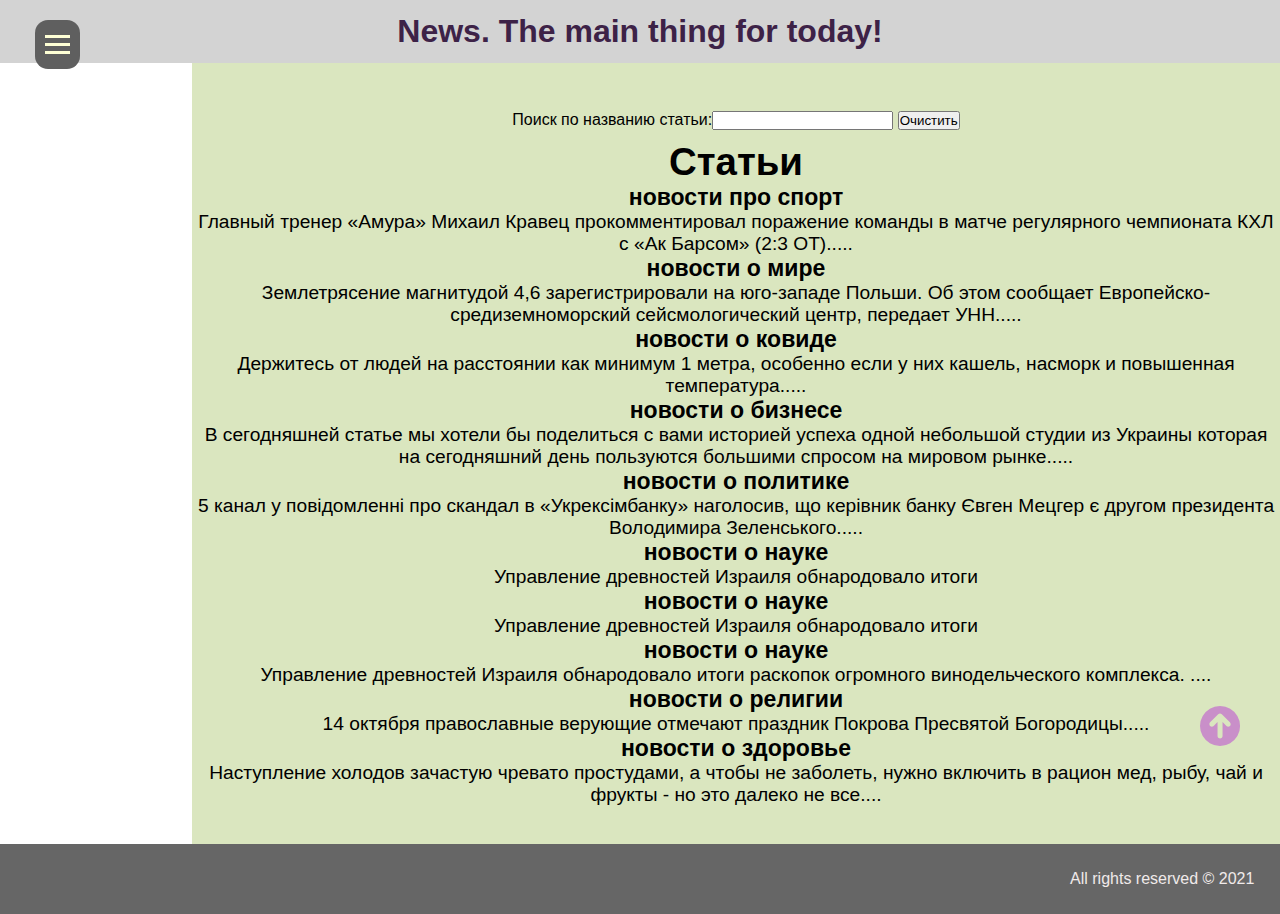
<file: index.html>
<!DOCTYPE html>

<head>
    <meta charset="utf-8">
    <title>Меню</title>
    <link href="style.css" rel="stylesheet" type="text/css">
    <script src="https://code.jquery.com/jquery-3.6.0.min.js"></script>
    <link rel="stylesheet" href="https://cdnjs.cloudflare.com/ajax/libs/font-awesome/6.0.0-beta2/css/all.min.css">
</head>

<body>

    <div class="spinner">
        <div class="loader">
        </div>

        <script>
            let spinner = document.querySelector('.spinner');

            window.addEventListener('load', () => {
                spinner.classList.add('hide');
                setTimeout(() => { spinner.remove(); }, 1000);
            });
        </script>
    </div>

    <header>

        <div id="sidebar">
            <div id="burger_btn" title="Открыть меню" onclick="clickBtn()">
                <span></span>
                <span></span>
                <span></span>
            </div>
            <ul class="menu">
                <li id="menu_1">Меню</li>
                <li>
                    <div class="dropdown">
                        <div class="dropdown_categ">
                            <a class="categories" href="#">Categories</a>
                        </div>
                        <div class="blockDropDown">
                            <ul class="podmenu">
                                <li><a href="sport.html">Sport</a></li>
                                <li><a href="world.html">World</a></li>
                                <li><a href="covid.html">Covid</a></li>
                                <li><a href="business.html">Business</a></li>
                                <li><a href="politics.html">Politics</a></li>
                                <li><a href="science.html">Science</a></li>
                                <li><a href="religion.html">Religion</a></li>
                                <li><a href="health.html">Health</a></li>
                            </ul>
                        </div>
                </li>
                <li><a class="categories" href="#">Trending News</a></li>
            </ul>
        </div>

        <script>
            function clickBtn() {
                document.getElementById('sidebar').classList.toggle('active');
            }
        </script>

        <div id="goToHead">
            <h1><a id="head" href="index.html">News. The main thing for today!</a></h1>
        </div>

    </header>

    <article>
        <div class="articHead">
            <div class="inputByName">Поиск по названию статьи:<input type="text" id="selectText" ="auto_layout_keyboard();">
                <input type="button" value="Очистить" onclick="ClearFields()">
            </div>
            <div class="searchByName">
                <h1>Статьи</h1>
                <ul>
                    <li class="searchByName"><b>новости про спорт</b></li><span>Главный тренер «Амура» Михаил Кравец
                        прокомментировал поражение команды в матче регулярного
                        чемпионата КХЛ с «Ак Барсом» (2:3 ОТ).....</span>
                    <li class="searchByName"><b>новости о мире</b></li><span>Землетрясение магнитудой 4,6
                        зарегистрировали на
                        юго-западе Польши. Об этом сообщает
                        Европейско-средиземноморский сейсмологический центр, передает УНН.....</span>
                    <li class="searchByName"><b>новости о ковиде</b></li><span>Держитесь от людей на расстоянии как
                        минимум 1
                        метра, особенно если у них кашель, насморк и повышенная температура.....</span>
                    <li class="searchByName"><b>новости о бизнесе</b></li><span>В сегодняшней статье мы хотели бы
                        поделиться с
                        вами историей успеха одной небольшой студии из Украины
                        которая на сегодняшний день пользуются большими спросом на мировом рынке.....</span>
                    <li class="searchByName"><b>новости о политике</b></li><span>5 канал у повідомленні про скандал в
                        «Укрексімбанку» наголосив, що керівник банку Євген Мецгер є другом
                        президента Володимира Зеленського.....</span>
                    <li class="searchByName"><b>новости о науке</b></li><span>Управление древностей Израиля обнародовало
                        итоги
                        <li class="searchByName"><b>новости о науке</b></li><span>Управление древностей Израиля
                            обнародовало итоги
                            <li class="searchByName"><b>новости о науке</b></li><span>Управление древностей Израиля
                                обнародовало итоги
                                раскопок огромного винодельческого комплекса. ....</span>
                            <li class="searchByName"><b>новости о религии</b></li><span>14 октября православные верующие
                                отмечают
                                праздник Покрова Пресвятой Богородицы.....</span>
                            <li class="searchByName"><b>новости о здоровье</b></li><span>Наступление холодов зачастую
                                чревато
                                простудами, а чтобы не заболеть, нужно включить в рацион мед, рыбу, чай и фрукты - но
                                это далеко
                                не все....</span>
                </ul>
            </div>
        </div>
        <script>
         /*Очистка поля*/
            function ClearFields() {
                document.getElementById("selectText").value = "";
            }
             /*Фильтр поиска при неправильной раскладке*/

             document.querySelector('#selectText').oninput = function auto_layout_keyboard(srt) {
        replacer = {
            "q":"й", "w":"ц", "e":"у", "r":"к", "t":"е", "y":"н", "u":"г",
            "i":"ш", "o":"щ", "p":"з", "[":"х", "]":"ъ", "a":"ф", "s":"ы",
            "d":"в", "f":"а", "g":"п", "h":"р", "j":"о", "k":"л", "l":"д",
            ";":"ж", "'":"э", "z":"я", "x":"ч", "c":"с", "v":"м", "b":"и",
            "n":"т", "m":"ь", ",":"б", ".":"ю", "/":"."
        };     

        return str.replace(/[A-z/,.;\'\]\[]/g, function ( x ){
            return x == x.toLowerCase() ? replacer[ x ] : replacer[ x.toLowerCase() ].toUpperCase();
        });
}

            document.querySelector('#selectText').oninput = function () {
                let val = this.value.trim();
                let selectText = document.querySelectorAll('.searchByName li');
                if (val != '') {
                    selectText.forEach(function (elem) {
                        if (elem.innerText.search(val) == -1) {
                            elem.classList.add('hideNews')
                            elem.innerHTML = elem.innerText;
                        } else {
                            elem.classList.remove('hideNews');
                            let str = elem.innerText;
                            elem.innerHTML = insertMark(str, elem.innerText.search(val), val.length);
                        }
                    });
                } else {
                    selectText.forEach(function (elem) {
                        elem.classList.remove('hideNews');
                        elem.innerHTML = elem.innerText;
                    });
                }
            }
            function insertMark(string, pos, len) {
                return string.slice(0, pos) + '<mark>' + string.slice(pos, pos + len) + '<mark>' + string.slice(pos + len);
            }

        </script>
    </article>

    <!-- Scroll_top -->
    <div id="scroll_top" class="isShowScroll">
        <i class="fas fa-arrow-circle-up"></i>

        <script>
            const scrollBtn = document.querySelector('.isShowScroll');
            scrollBtn.onclick = () => {
                window.scrollTo(0, 0);
            };
        </script>
    </div>

    <footer>
        <div id="rights">All rights reserved &copy; 2021 </div>
    </footer>
</body>

</html>
</file>
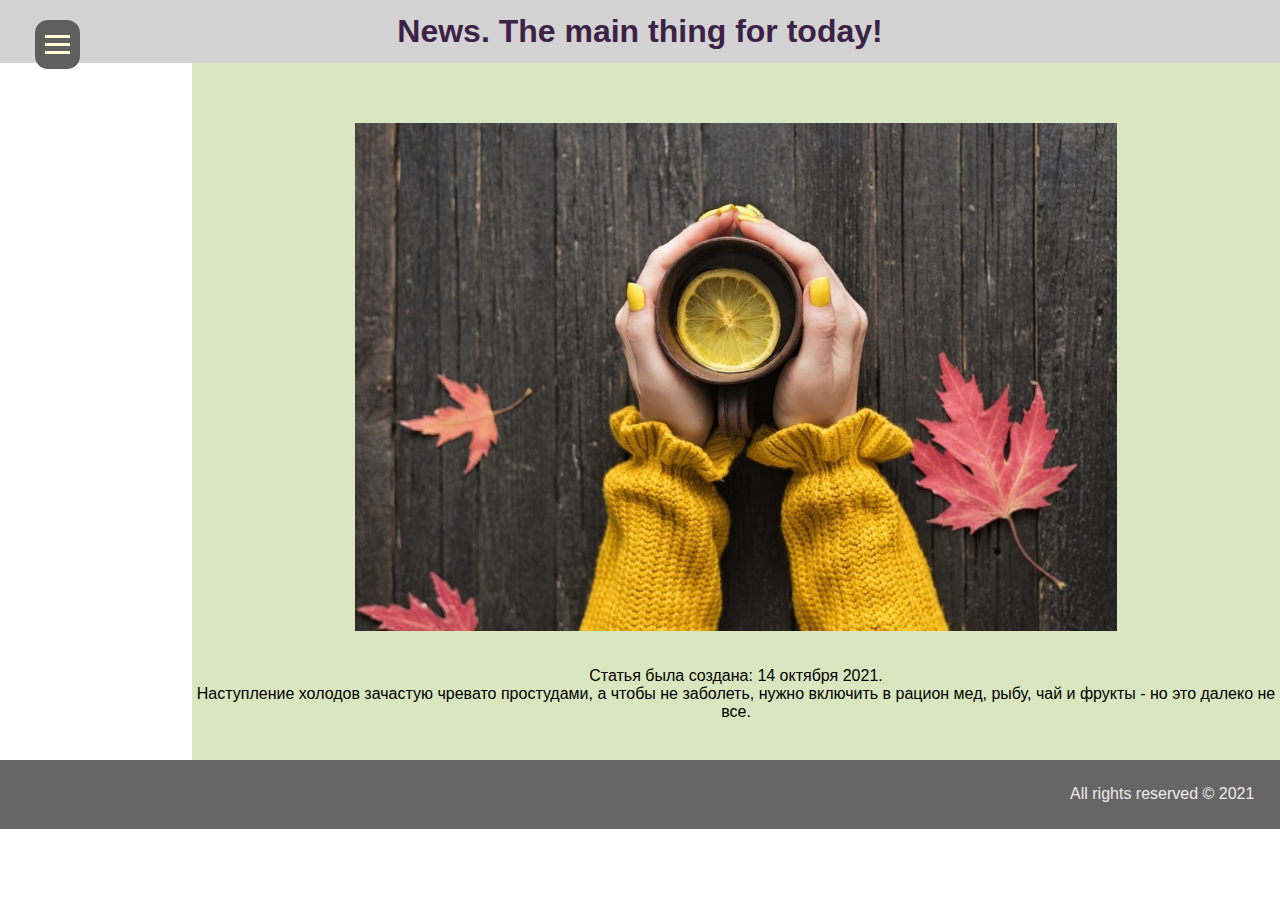
<file: health.html>
<!DOCTYPE html>

<head>
    <meta charset="utf-8">
    <title>Меню</title>
    <link href="style.css" rel="stylesheet" type="text/css">
    <script src="https://code.jquery.com/jquery-3.6.0.min.js"></script>
    <link rel="stylesheet" href="https://cdnjs.cloudflare.com/ajax/libs/font-awesome/6.0.0-beta2/css/all.min.css">
</head>

<body>

    <div class="spinner">
        <div class="loader">
        </div>

<script>
    let spinner = document.querySelector('.spinner');

    window.addEventListener('load', () => {
        spinner.classList.add('hide');
        setTimeout(() => {spinner.remove();}, 600);
    });
</script>
      </div>

    <header>

        <div id="sidebar">
            <div id="burger_btn" title="Открыть меню" onclick="clickBtn()">
                <span></span>
                <span></span>
                <span></span>
            </div>
            <ul class="menu">
                <li id="menu_1">Меню</li>
                <li>
                    <div class="dropdown">
                        <div class="dropdown_categ">
                            <a class="categories" href="#">Categories</a>
                        </div>
                        <div class="blockDropDown">
                            <ul class="podmenu">
                                <li><a href="sport.html">Sport</a></li>
                                <li><a href="world.html">World</a></li>
                                <li><a href="covid.html">Covid</a></li>
                                <li><a href="business.html">Business</a></li>
                                <li><a href="politics.html">Politics</a></li>
                                <li><a href="science.html">Science</a></li>
                                <li><a href="religion.html">Religion</a></li>
                                <li><a href="health.html">Health</a></li>
                            </ul>
                        </div>
                </li>
                <li><a class="categories" href="#">Trending News</a></li>
            </ul>
        </div>

        <script>
            function clickBtn() {
                document.getElementById('sidebar').classList.toggle('active');
            }
        </script>

        <div id="goToHead">
            <h1><a id="head" href="index.html">News. The main thing for today!</a></h1>
        </div>

    </header>

    <article>
        <div class="articHead">
            <a href="News.html"><img class="image" src="health.jpg"></a>
            <div class="createTime"> Статья была создана: <time pubdate datetime="14.10.2021">14 октября 2021.</time> 
                <p>Наступление холодов зачастую чревато простудами, а чтобы не заболеть, нужно включить в рацион мед, рыбу, чай и фрукты - но это далеко не все.</p>
            </div>
        </div>
    </article>

    <footer>
        <div id="rights">All rights reserved &copy; 2021 </div>
    </footer>
</body>
</body>
</html>
</file>
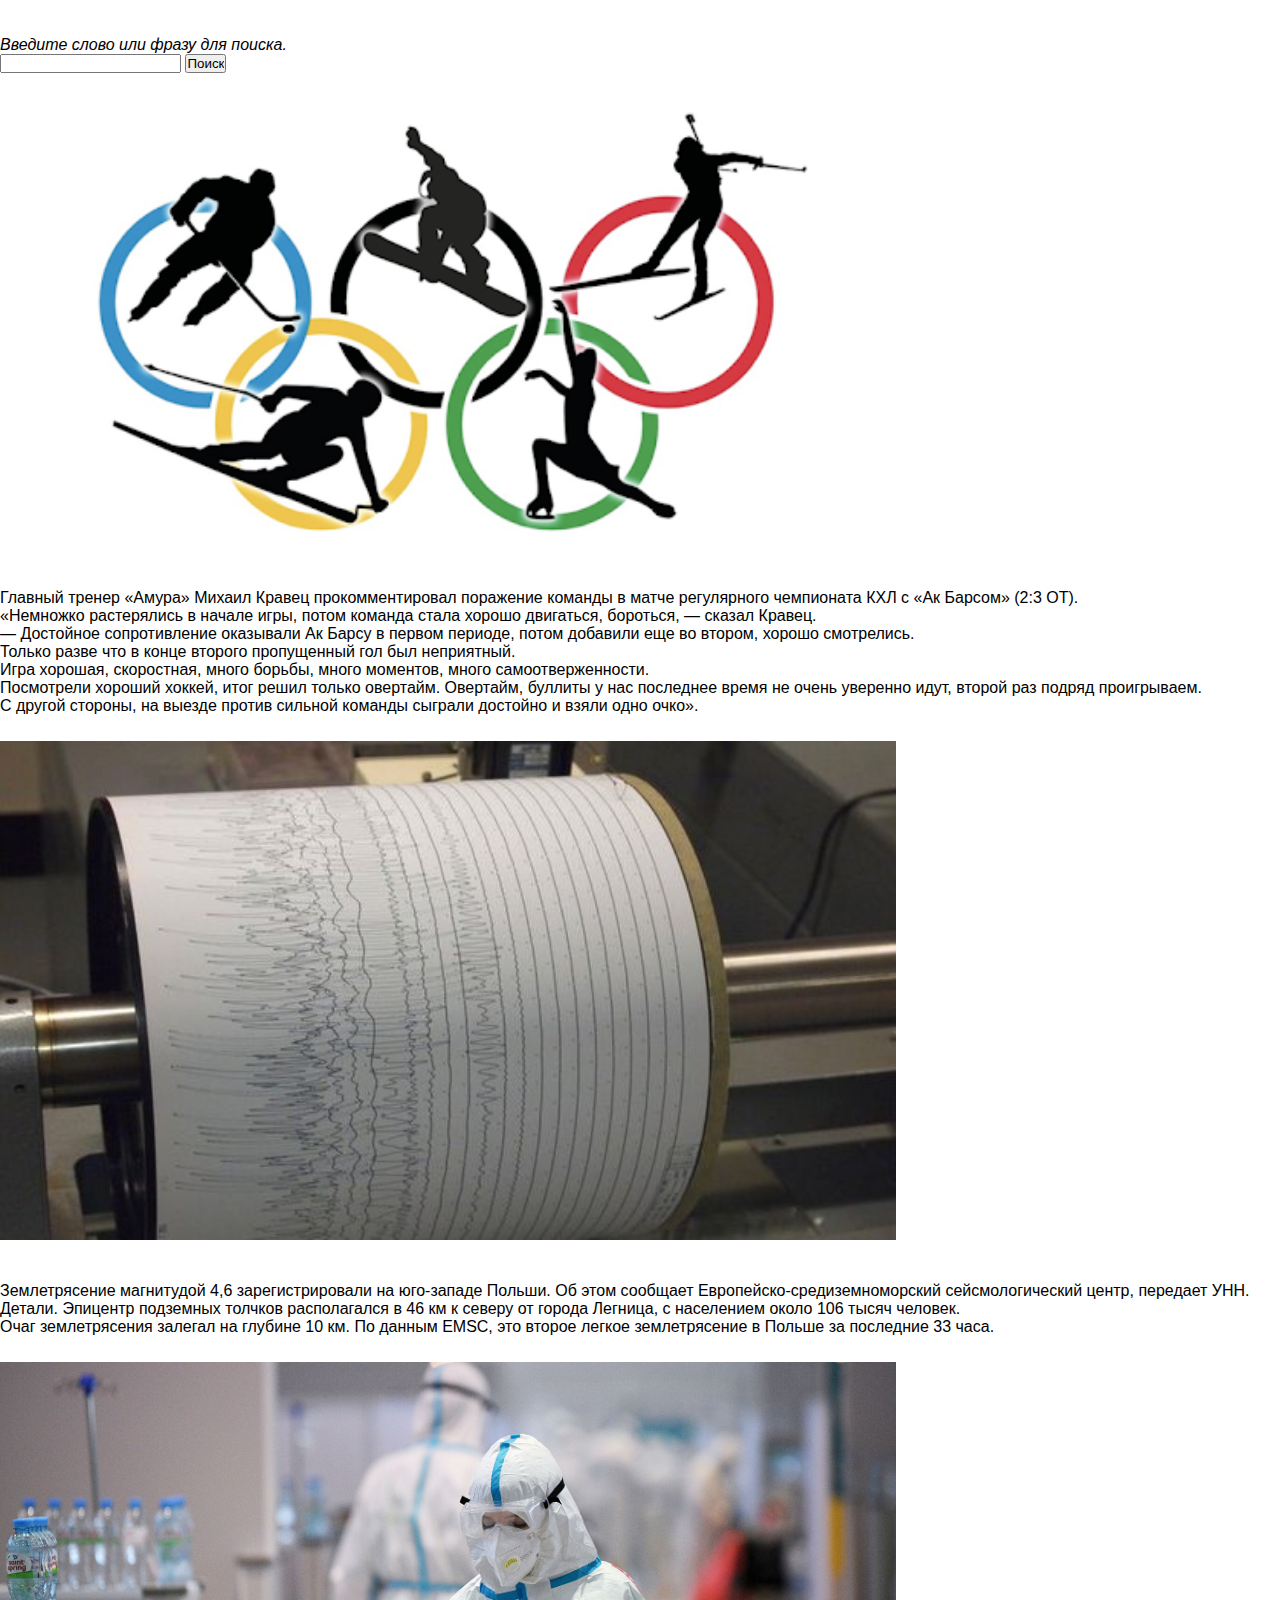
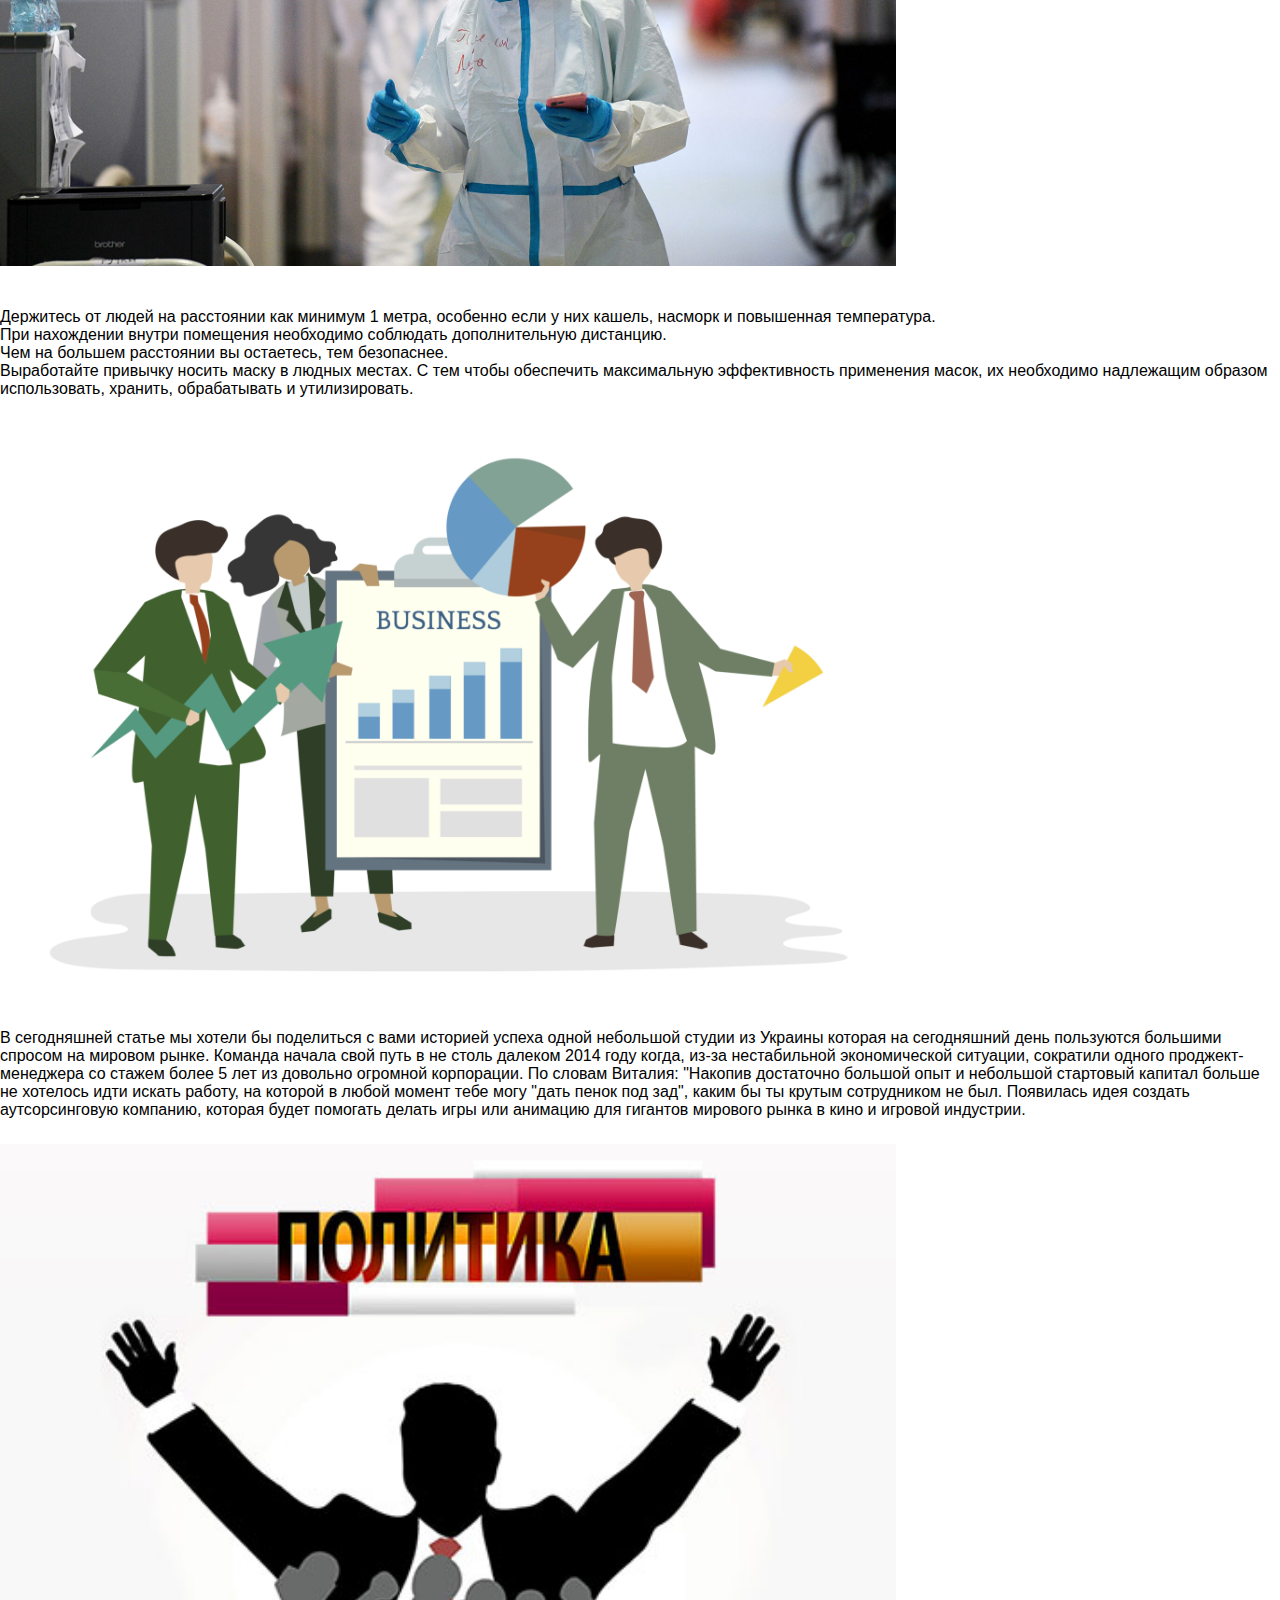
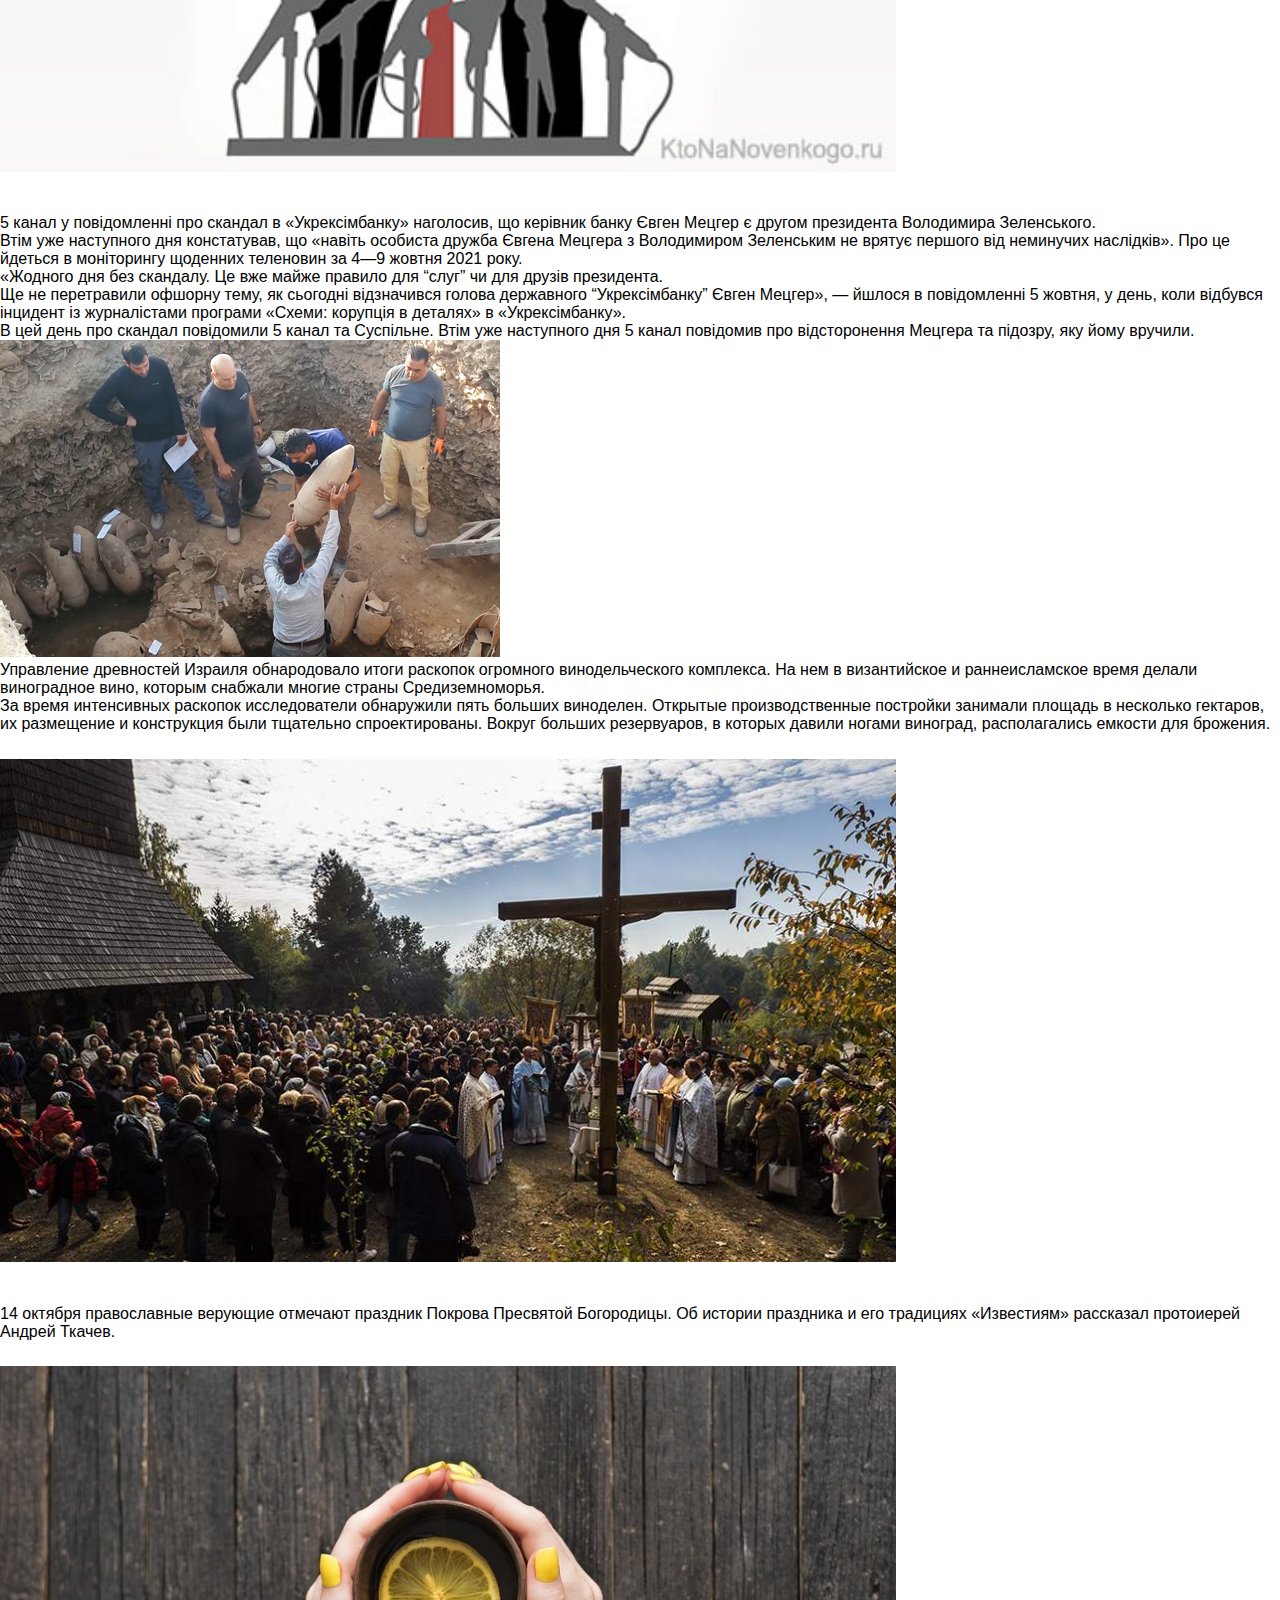
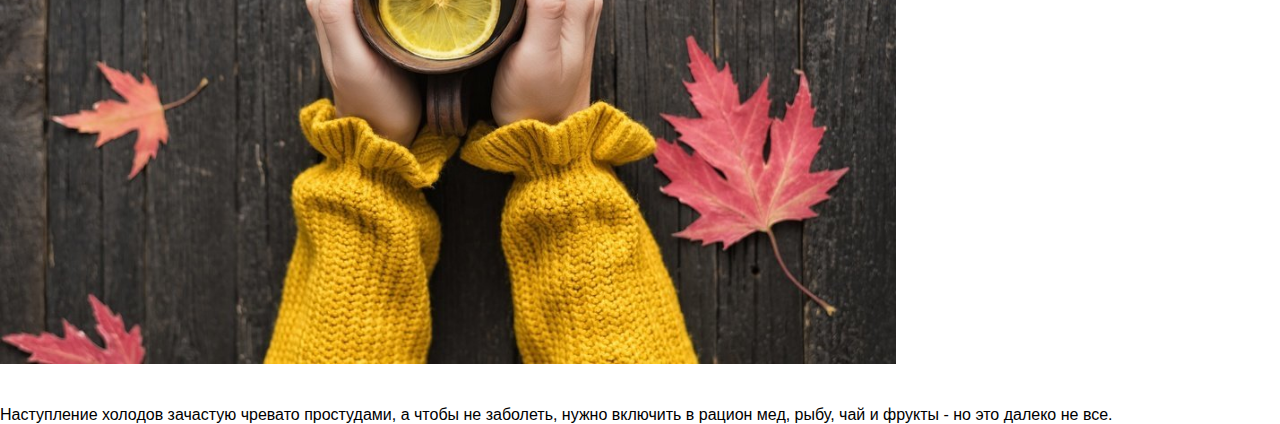
<file: News.html>
<!DOCTYPE html>

<head>
  <meta charset="utf-8">
  <title>Меню</title>
  <link href="style.css" rel="stylesheet" type="text/css">
  <script src="https://code.jquery.com/jquery-3.6.0.min.js"></script>
  <script type="text/javascript" href="index.js"></script>
</head>

<body>

  </br>
  </br>
  <i>Введите слово или фразу для поиска.</i><br />
  <input type="text" id="findWords" value="">
  <input type="button" onclick="javascript: findOnPage('findWords'); return false;" value="Поиск" />
  </br>

  <a href="News.html"><img class="image" src="sport.png"></a>

  <p>Главный тренер «Амура» Михаил Кравец прокомментировал поражение команды в матче регулярного
    чемпионата КХЛ с «Ак Барсом» (2:3 ОТ).</p>
  <p>«Немножко растерялись в начале игры, потом команда стала хорошо двигаться, бороться, — сказал Кравец.
  </p>
  <p>— Достойное сопротивление оказывали Ак Барсу в первом периоде, потом добавили еще во втором, хорошо
    смотрелись.</p>
  <p>Только разве что в конце второго пропущенный гол был неприятный.</p>
  <p>Игра хорошая, скоростная, много борьбы, много моментов, много самоотверженности. </p>
  <p>Посмотрели хороший хоккей, итог решил только овертайм. Овертайм, буллиты у нас последнее время не
    очень уверенно идут, второй раз подряд проигрываем. </p>
  <p>С другой стороны, на выезде против сильной команды сыграли достойно и взяли одно очко».</p>
  </div>


  <a href="News.html"><img class="image" src="world.jpg"></a>

  <p>Землетрясение магнитудой 4,6 зарегистрировали на юго-западе Польши. Об этом сообщает
    Европейско-средиземноморский сейсмологический центр, передает УНН.</p>
  <p>Детали. Эпицентр подземных толчков располагался в 46 км к северу от города Легница, с населением
    около 106 тысяч человек.</p>
  <p>Очаг землетрясения залегал на глубине 10 км.
    По данным EMSC, это второе легкое землетрясение в Польше за последние 33 часа.</p>
  </div>

  <a href="News.html"> <img class="image" src="covid.jpg"></a>

  <p>Держитесь от людей на расстоянии как минимум 1 метра, особенно если у них кашель, насморк и
    повышенная температура. </p>
  <p> При нахождении внутри помещения необходимо соблюдать дополнительную дистанцию. </p>
  <p>Чем на большем расстоянии вы остаетесь, тем безопаснее.</p>
  <p>Выработайте привычку носить маску в людных местах. С тем чтобы обеспечить максимальную эффективность
    применения масок, их необходимо надлежащим образом использовать, хранить, обрабатывать и
    утилизировать. </p>
  </div>

  <a href="News.html"> <img class="image" src="business.png"></a>

  <p>В сегодняшней статье мы хотели бы поделиться с вами историей успеха одной небольшой студии из Украины
    которая на сегодняшний день пользуются большими спросом на мировом рынке. Команда начала свой путь в
    не столь далеком 2014 году когда, из-за нестабильной экономической ситуации, сократили одного
    проджект-менеджера со стажем более 5 лет из довольно огромной корпорации. По словам Виталия:
    "Накопив достаточно большой опыт и небольшой стартовый капитал больше не хотелось идти искать
    работу, на которой в любой момент тебе могу "дать пенок под зад", каким бы ты крутым сотрудником не
    был. Появилась идея создать аутсорсинговую компанию, которая будет помогать делать игры или анимацию
    для гигантов мирового рынка в кино и игровой индустрии.</p>
  </div>

  <a href="News.html"><img class="image" src="politics.jpg"></a>

  <p>5 канал у повідомленні про скандал в «Укрексімбанку» наголосив, що керівник банку Євген Мецгер є другом
    президента Володимира Зеленського.</p>
  <p>Втім уже наступного дня констатував, що «навіть особиста дружба Євгена Мецгера з Володимиром Зеленським
    не врятує першого від неминучих наслідків».
    Про це йдеться в моніторингу щоденних теленовин за 4—9 жовтня 2021 року.</p>

  <p>«Жодного дня без скандалу. Це вже майже правило для “слуг” чи для друзів президента.</p>
  <p>Ще не перетравили офшорну тему, як сьогодні відзначився голова державного “Укрексімбанку” Євген Мецгер»,
    — йшлося в повідомленні 5 жовтня, у день, коли відбувся інцидент із журналістами програми «Схеми:
    корупція в деталях» в «Укрексімбанку».</p>
  <p>В цей день про скандал повідомили 5 канал та Суспільне.
    Втім уже наступного дня 5 канал повідомив про відсторонення Мецгера та підозру, яку йому вручили.</p>
  </div>

  <a href="News.html"><img src="science.jpg"></a>

  <p>Управление древностей Израиля обнародовало итоги раскопок огромного винодельческого комплекса.
    На нем
    в византийское и раннеисламское время делали виноградное вино, которым снабжали многие страны
    Средиземноморья.</p>
  <p>За время интенсивных раскопок исследователи обнаружили пять больших виноделен.
    Открытые производственные постройки занимали площадь в несколько гектаров, их размещение и
    конструкция были тщательно спроектированы.
    Вокруг больших резервуаров, в которых давили ногами виноград, располагались емкости для брожения.
  </p>
  </div>

  <a href="News.html"><img class="image" src="religion.jpg"></a>

  <p>14 октября православные верующие отмечают праздник Покрова Пресвятой Богородицы.
    Об истории праздника и его традициях «Известиям» рассказал протоиерей Андрей Ткачев.</p>
  </div>

  <a href="News.html"><img class="image" src="health.jpg"></a>
  <p>Наступление холодов зачастую чревато простудами, а чтобы не заболеть, нужно включить в рацион мед, рыбу, чай и
    фрукты - но это далеко не все.</p>
  </div>



  <script type="text/javascript">
    var lastResFind = ""; // последний удачный результат
    var copy_page = ""; // копия страницы в ихсодном виде
    function TrimStr(s) {
      s = s.replace(/^\s+/g, '');
      return s.replace(/\s+$/g, '');
    }
    function findOnPage(inputId) {//ищет текст на странице, в параметр передается ID поля для ввода
      var obj = window.document.getElementById(inputId);
      var textToFind;

      if (obj) {
        textToFind = TrimStr(obj.value);//обрезаем пробелы
      } else {
        alert("Введенная фраза не найдена");
        return;
      }
      if (textToFind == "") {
        alert("Вы ничего не ввели");
        return;
      }

      if (document.body.innerHTML.indexOf(textToFind) == "-1")
        alert("Ничего не найдено, проверьте правильность ввода!");

      if (copy_page.length > 0)
        document.body.innerHTML = copy_page;
      else copy_page = document.body.innerHTML;


      document.body.innerHTML = document.body.innerHTML.replace(eval("/name=" + lastResFind + "/gi"), " ");//стираем предыдущие якори для скрола
      document.body.innerHTML = document.body.innerHTML.replace(eval("/" + textToFind + "/gi"), "<a name=" + textToFind + " style='background:red'>" + textToFind + "</a>"); //Заменяем найденный текст ссылками с якорем;
      lastResFind = textToFind; // сохраняем фразу для поиска, чтобы в дальнейшем по ней стереть все ссылки
      window.location = '#' + textToFind;//перемещаем скрол к последнему найденному совпадению
    }
  </script>

</body>

</html>
</file>
<file: style.css>
@charset "utf-8";
*{
    padding: 0%;
    margin: 0%;
    font-family: sans-serif;
}
header {
    width: 100%;
    height: 30%;
    background-color: rgb(211, 211, 211);
    float: left;
}

html{
    scroll-behavior: smooth;
}
body{
    padding: 0px;
    margin: 0px;
  }

#goToHead{
    float: left;
    text-align: center;
    width: 100%;
    padding-top: 1%;
    padding-block-end: 1%;
}
#goToHead h1 a#head{
    text-decoration: none;
    color: rgb(61, 34, 71);
}

#sidebar{
    position: fixed;
    width: 16%; /* Чуть меньше 220px*/
    height: 100%;
    background-color: rgb(63, 63, 63);
    left: -210px; /* Скрыть меню */
    transition: all 450ms;
    -webkit-transition: all 450ms;
    -moz-transition: all 450ms;
   /* border-right: rgb(230, 230, 230);*/
}

/* Меню появдяется */
#sidebar.active{
    left: 0px;
}
ul.menu{
    list-style: none;
}
ul.podmenu{
    list-style: none;
}

a.categories{
    color: burlywood;
    text-decoration: none;
    margin-left: 10%;
}

/* Расположения, цвет и размер заглавия "Меню" */
ul.menu li#menu_1:first-child{
    font-size: 1.7em;
    text-align: center;
    color: rgb(254, 255, 213);
    list-style: none;
    padding: 25px 10px 10px 10px;
}
ul.menu a.categories{
    font-size: 1.2em;
}

/* При наведении на пункты меню */
a.categories:hover{
    color: rgb(212, 230, 136);
}
div.blockDropDown ul.podmenu{
    font-size: 1.1em;
    margin-left: 13%;
    padding: 5px 10px;
}
div.blockDropDown ul.podmenu li a{
    text-decoration: none;
    color: rgb(254, 255, 213);
}
div.blockDropDown ul.podmenu li{
    padding: 6px;
    color: rgb(254, 255, 213);
}

.blockDropDown{
    margin-top: 4px;
    margin-block-end: 5px;
    display: none;
    width: 160px;
    box-shadow: 2px 8px 16px 8px rgba(223, 209, 91, 0.267);  
}
.dropdown:hover .blockDropDown {
    display: block;
}
div.dropdown{
    position: relative;
}
/*div.blockDropDown{
display: inline-block;
}*/

/* Кнопка открывающая наше меню */
#sidebar #burger_btn {
    
    border-radius: 13px;
    padding: 10px;
    left: 245px;
    top: 20px;
    background-color:rgb(95, 95, 95);
    position: absolute;
    cursor: pointer;
}
#sidebar #burger_btn span{
    background-color: rgb(254, 255, 213);
    margin: 5px 0px;
    width: 25px;
    height: 3px;
    display: block;
}
#sidebar #burger_btn:hover{background: rosybrown;}
#sidebar #burger_btn:hover span{background: slategray;}

article div.articHead{
    width: 85%;
    height: 70%;
    padding-top: 3%;
    padding-block-end: 3%;
    float: right;
    text-align: center;
    background-color: rgb(218, 230, 191);
}
.searchByName{
    list-style: none;
   font-size: 1.2em;
}
.inputByName{
    margin: 10px;
}
.image{
    width: 70%;
    height: 47%;
    padding-top: 2%;
    padding-block-end: 3%;
}
.createTime{
    float: inline-end;
}

#scroll_top{
    position: fixed;
    bottom: 150px;
    right: 40px;
    font-size: 40px;
    z-index: 99;
    color: rgb(201, 143, 201);
}
.isShowScroll{
    opacity: 1;
}
footer{
    color: #f0eaea;
    width: 96%;
    padding: 2%;
    background-color: #666;
    float: left;
    height: 11%;
}
footer div#rights {
    width: 25%;
    text-align: right;
    float:right;
    
}

/* Spinner */
.spinner{
    position: fixed;
    width: 100%;
    height: 100%;
    background: #ffefcf;
    top: 0;
    z-index: 100;
    transition: 1s;
    display: flex;
    justify-content: center;
    align-items: center;
}
.loader{
      position: absolute;
      width: 60px;
      height: 60px;
      border: 3px solid transparent;
      border-top-color: #A04668;
      top: 50%;
      left: 50%;
      margin: -30px;
      border-radius: 50%;
      animation: spin 2s linear infinite;
 }  
 .loader:before,.loader:after{
        position: absolute;
        content:'';
        border: 3px solid transparent;
        border-radius: 50%;
      }
      
.loader:before{
        border-top-color: #254E70;
        top: -12px;
        left: -12px;
        right: -12px;
        bottom: -12px;
        animation: spin 3s linear infinite;
 }
      
.loader:after{
        border-top-color: #2e7cf1;
        top: 6px;
        left: 6px;
        right: 6px;
        bottom: 6px;  
        animation: spin 4s linear infinite; 
}
.hide{
      opacity: 0;
  }

  @keyframes spin{
    0% {transform: rotate(0deg);}
    100% {transform: rotate(360deg);}
  }

.hideNews{
    display: none;
}
</file>
